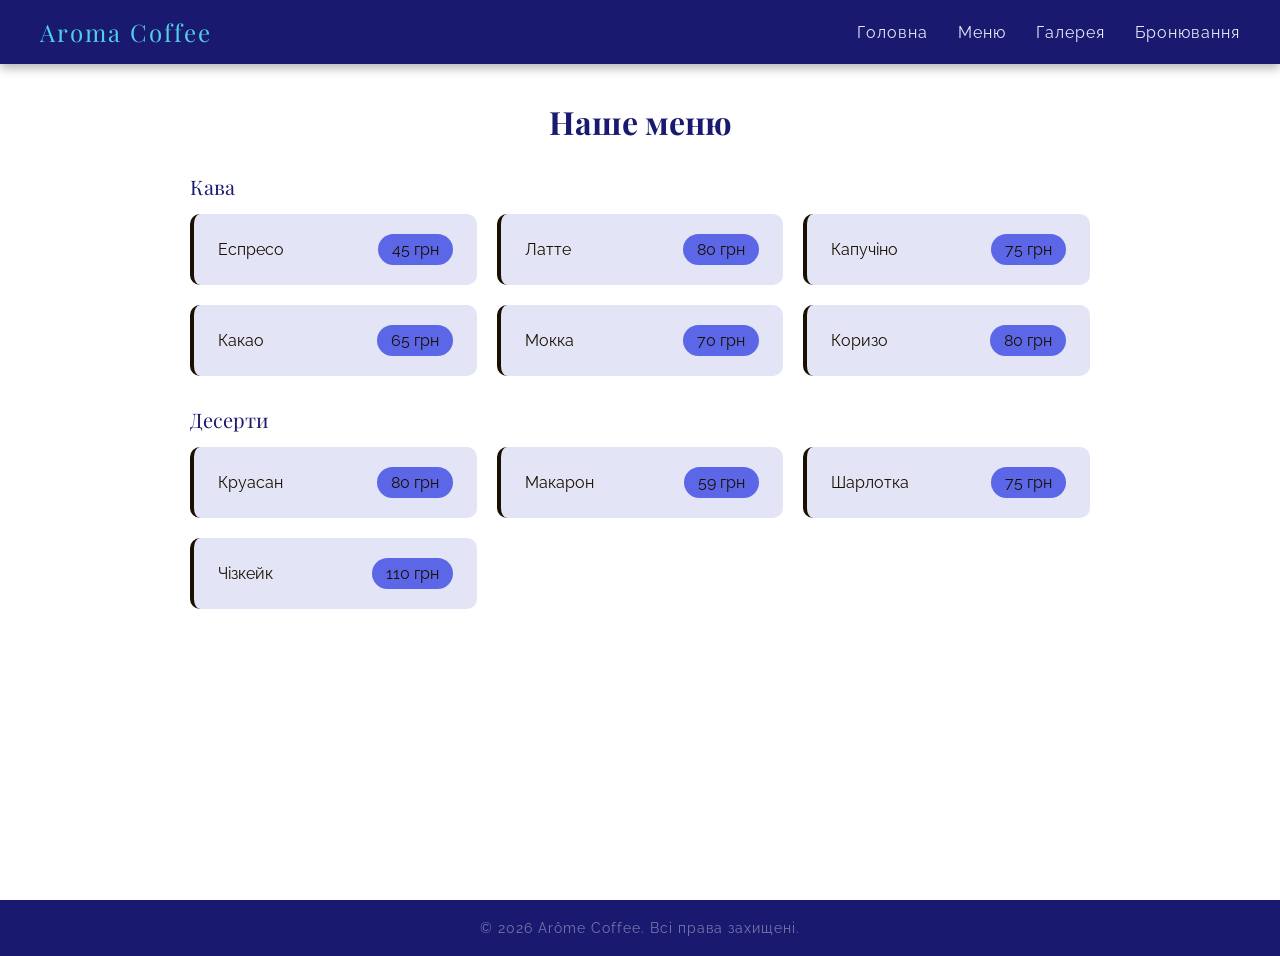
<file: menu.html>
<!DOCTYPE html>
<html lang="uk">
<head>
    <meta charset="UTF-8">
    <meta name="viewport" content="width=device-width, initial-scale=1.0">
    <title>Coffee Go — Меню</title>
    <link rel="preconnect" href="https://fonts.googleapis.com">
    <link href="https://fonts.googleapis.com/css2?family=Playfair+Display:wght@400;700&family=Raleway:wght@300;400;600&display=swap" rel="stylesheet">
    <link rel="stylesheet" href="style.css">
</head>
<body>

    <nav>
        <div class="logo">Aroma Coffee</div>
        <ul class="nav-links">
            <li><a href="index.html">Головна</a></li>
            <li><a href="menu.html" class="active">Меню</a></li>
            <li><a href="gallery.html">Галерея</a></li>
            <li><a href="form.html">Бронювання</a></li>
        </ul>
    </nav>

    <section id="menu">
        <h2 class="section-title">Наше меню</h2>
        <p class="category-title">Кава</p>
        <div class="menu-grid">
         <div class="menu-item"><span>Еспресо</span><span class="menu-price">45 грн</span></div>
            <div class="menu-item"><span>Латте</span><span class="menu-price">80 грн</span></div>
            <div class="menu-item"><span>Капучіно</span><span class="menu-price">75 грн</span></div>
            <div class="menu-item"><span>Какао</span><span class="menu-price">65 грн</span></div>
            <div class="menu-item"><span>Мокка</span><span class="menu-price">70 грн</span></div>
            <div class="menu-item"><span>Коризо</span><span class="menu-price">80 грн</span></div>
        </div>

        <p class="category-title">Десерти</p>
        <div class="menu-grid">
            <div class="menu-item"><span>Круасан</span><span class="menu-price">80 грн</span></div>
            <div class="menu-item"><span>Макарон</span><span class="menu-price">59 грн</span></div>
            <div class="menu-item"><span>Шарлотка</span><span class="menu-price">75 грн</span></div>
            <div class="menu-item"><span>Чізкейк</span><span class="menu-price">110 грн</span></div>
        </div>
    </section>

    <footer>
        © 2026 Arôme Coffee. Всі права захищені.
    </footer>

</body>
</html>
</file>
<file: style.css>
:root {
  --color-dark: #191970;
  --color-mid: #5c67e7;
  --color-light: #9da9e7;
  --color-bg: #e3e4f5;
  --color-accent:#51cfe5 ;
  --white:        #ffffff;
  --text-dark:    #1a0f00;
  --text-light:   #e3eaf5;
  --radius: 10px;
}

* { margin: 0; padding: 0; box-sizing: border-box; }

body {
  font-family: 'Raleway', sans-serif;
  background: var(--color-bg);
  color: var(--text-dark);
  scroll-behavior: smooth;
}

nav {
  position: fixed;
  top: 0; left: 0; right: 0;
  background: var(--color-dark);
  display: flex;
  align-items: center;
  justify-content: space-between;
  padding: 16px 40px;
  z-index: 1000;
  box-shadow: 0px 4px 10px rgba(0,0,0,0.3);
}

.logo {
  font-family: 'Playfair Display', serif;
  color: var(--color-accent);  
  font-size: 24px ;
  letter-spacing: 2px;
}

.nav-links {
  display: flex;
  gap: 30px;
  list-style: none;
}

.nav-links a {
  color: var(--text-light);
  text-decoration: none;
  font-size: 16px;
  letter-spacing: 1px;
  transition: color 0.3s;
}
.nav-links a:hover { color: var(--color-accent); }

.burger { display: none; flex-direction: column; gap: 5px; cursor: pointer; }
.burger span { display: block; width: 26px; height: 3px; background: var(--white); border-radius: 3px; transition: all 0.3s; }
.mobile-menu { display: none; position: fixed; top: 0; right: 0; width: 260px; height: 100vh; background: var(--color-dark); flex-direction: column; align-items: center; justify-content: center; gap: 30px; z-index: 2000; }
.mobile-menu.open { display: flex; }
.mobile-menu a { color: var(--text-light); text-decoration: none; font-size: 20px; letter-spacing: 2px; }
.close-btn { position: absolute; top: 20px; right: 24px; font-size: 32px; color: var(--white); cursor: pointer; }

section {
  padding-top: 80px;
  min-height: 100vh;
}

#home {
  position: relative;
  display: flex;
  flex-direction: column;
  align-items: center;
  justify-content: center;
  min-height: 100vh;
  padding-top: 0;
  text-align: center;
  color: var(--white);
  background:
   linear-gradient(rgba(0,0,0,0.55), rgba(0,0,0,0.55)),
  url('img/фото.png') center/cover no-repeat;
}

#home h1 {
  font-family: 'Playfair Display', serif;
  font-size: 56px;
  line-height: 1.2;
  margin-bottom: 12px;
  text-shadow: 2px 2px 8px rgba(0,0,0,0.6);
}

#home p {
  font-size: 18px;
  font-weight: 300;
  letter-spacing: 1px;
  margin-bottom: 32px;
  color: var(--color-bg);
}

.btn {
  display: inline-block;
  padding: 14px 36px;
  background: var(--color-mid);
  color: var(--white);
  border: none;
  border-radius: var(--radius);
  font-family: 'Raleway', sans-serif;
  font-size: 16px;
  letter-spacing: 1px;
  cursor: pointer;
  text-decoration: none;
  transition: background 0.3s, transform 0.2s;
  box-shadow: 0px 6px 20px rgba(0,0,0,0.4);
}

.btn:hover {
  background: var(--color-light);
  transform: translateY(-2px);
}

.about-strip {
  background: var(--color-bg);
  padding: 50px 40px;
  text-align: center;
}

.about-strip h2 {
  font-family: 'Playfair Display', serif;
  font-size: 26px;
  color: var(--color-dark);
  margin-bottom: 14px;
}

.about-strip p {
  max-width: 620px;
  margin: 0 auto;
  color: #555;
  line-height: 1.8;
  
  font-size: 16px;
}

#menu {
  background: var(--white);
  padding: 100px 40px 60px;
}

.section-title {
  font-family: 'Playfair Display', serif;
  font-size: 32px;
  text-align: center;
  color: var(--color-dark);
  margin-bottom: 10px;
}

.menu-grid {
  display: grid;
  grid-template-columns: repeat(auto-fill, minmax(280px, 1fr));
  gap: 20px;
  max-width: 900px;
  margin: 0 auto;
}

.menu-item {
  background: var(--color-bg);
  border-radius: var(--radius);
  padding: 20px 24px;
  display: flex;
  justify-content: space-between;
  align-items: center;
  border-left: 4px solid;
  transition: box-shadow 0.2s;
}

.menu-item:hover {
  box-shadow: 0px 6px 20px rgba(0,0,0,0.2);
}

.menu-item span { font-size: 16px; color: var(--text-dark); }

.menu-price {
  background: var(--color-mid);
  color: var(--white);
  padding: 6px 14px;
  border-radius: 20px;
  font-size: 14px;
  white-space: nowrap;
}

.category-title {
  font-family: 'Playfair Display', serif;
  font-size: 20px;
  color: var(--color-dark);
  margin: 30px auto 14px;
  max-width: 900px;
}

#gallery {
  background: var(--color-bg);
  padding: 100px 40px 60px;
}

.gallery-grid {
  display: grid;
  grid-template-columns: repeat(auto-fill, minmax(320px, 1fr));
  gap: 16px;
  max-width: 960px;
  margin: 0 auto;
}

.gallery-grid img {
  width: 100%;
  aspect-ratio: 1;
  object-fit: cover;
  border-radius: var(--radius);
  transition: transform 0.3s, box-shadow 0.3s;
  cursor: pointer;
}

.gallery-grid img:hover {
  transform: scale( 1.05);
  box-shadow: 0px 8px 24px rgba(0,0,0,0.3);
}

.lightbox { display: none; position: fixed; inset: 0; background: rgba(0,0,0,0.85); z-index: 3000; align-items: center; justify-content: center; }
.lightbox.open { display: flex; }
.lightbox img { max-width: 90vw; max-height: 85vh; border-radius: var(--radius); }
.lightbox .lb-close { position: absolute; top: 20px; right: 30px; color: white; font-size: 40px; cursor: pointer; }

#booking {
  background: var(--white);
  padding: 100px 40px 60px;
}

.booking-wrap {
  position: relative;
  min-height: 500px;
  border-radius: 16px;
  overflow: hidden;
  max-width: 900px;
  margin: 0 auto;
}

.booking-bg {
  position: absolute;
  inset: 0;
  background:
    linear-gradient(rgba(0,0,0,0.45), rgba(0,0,0,0.45)),
    url(img/форма.jpg) center/cover;
}

.booking-form-box {
  position: relative;
  background: rgba(255,255,255,0.95);
  border-radius: 12px;
  padding:36px 40px;
  width: 340px;
  margin: 60px auto;
  box-shadow: 0px 20px 60px rgba(0,0,0,0.4);
}

.booking-form-box h2 {
  font-family: 'Playfair Display', serif;
  font-size: 24px;
  color: var(--color-dark);
  text-align: center;
  margin-bottom: 24px;
}

.form-row { display: flex; gap: 12px; margin-bottom: 14px; }
.form-group { display: flex; flex-direction: column; gap: 5px; flex: 1; }
.form-group label { font-size: 13px; color: #666; letter-spacing: 0.5px; }
.form-group input, .form-group select { padding: 10px 12px; border: 1px solid #ddd; border-radius: 6px; font-family: 'Raleway', sans-serif; font-size: 14px; background: var(--color-bg); color: var(--text-dark); width: 100%; }
.counter { display: flex; align-items: center; border: 1px solid #ddd; border-radius: 6px; overflow: hidden; background: var(--color-bg); }
.counter button { background: var(--color-mid); color: white; border: none; width: 34px; height: 36px; font-size: 20px; cursor: pointer; transition: background 0.2s; }
.counter button:hover { background: var(--color-dark); }
.counter span { flex: 1; text-align: center; font-size: 16px; }
.form-check { display: flex; align-items: flex-start; gap: 8px; font-size: 13px; color: #666; margin: 14px 0; }
.form-check input { margin-top: 2px; }
.btn-full { width: 100%; text-align: center; padding: 14px; font-size: 16px; }
.success-msg { display: none; text-align: center; color: green; font-weight: 600; margin-top: 12px; }


footer {
  background: var(--color-dark);
  color: rgba(255,255,255,0.4);
  text-align: center;
  padding: 20px;
  font-size: 14px;
  letter-spacing: 1px;
}

@media (max-width: 700px) {
  nav { padding: 14px 20px; }
  .nav-links { display: none; }
  .burger { display: flex; }
  #home h1 { font-size: 32px; }
  #menu, #gallery, #booking { padding-left: 20px; padding-right: 20px; }
  .booking-form-box { width: 95%; padding: 24px 20px; }
  .form-row { flex-direction: column; }
}
</file>
